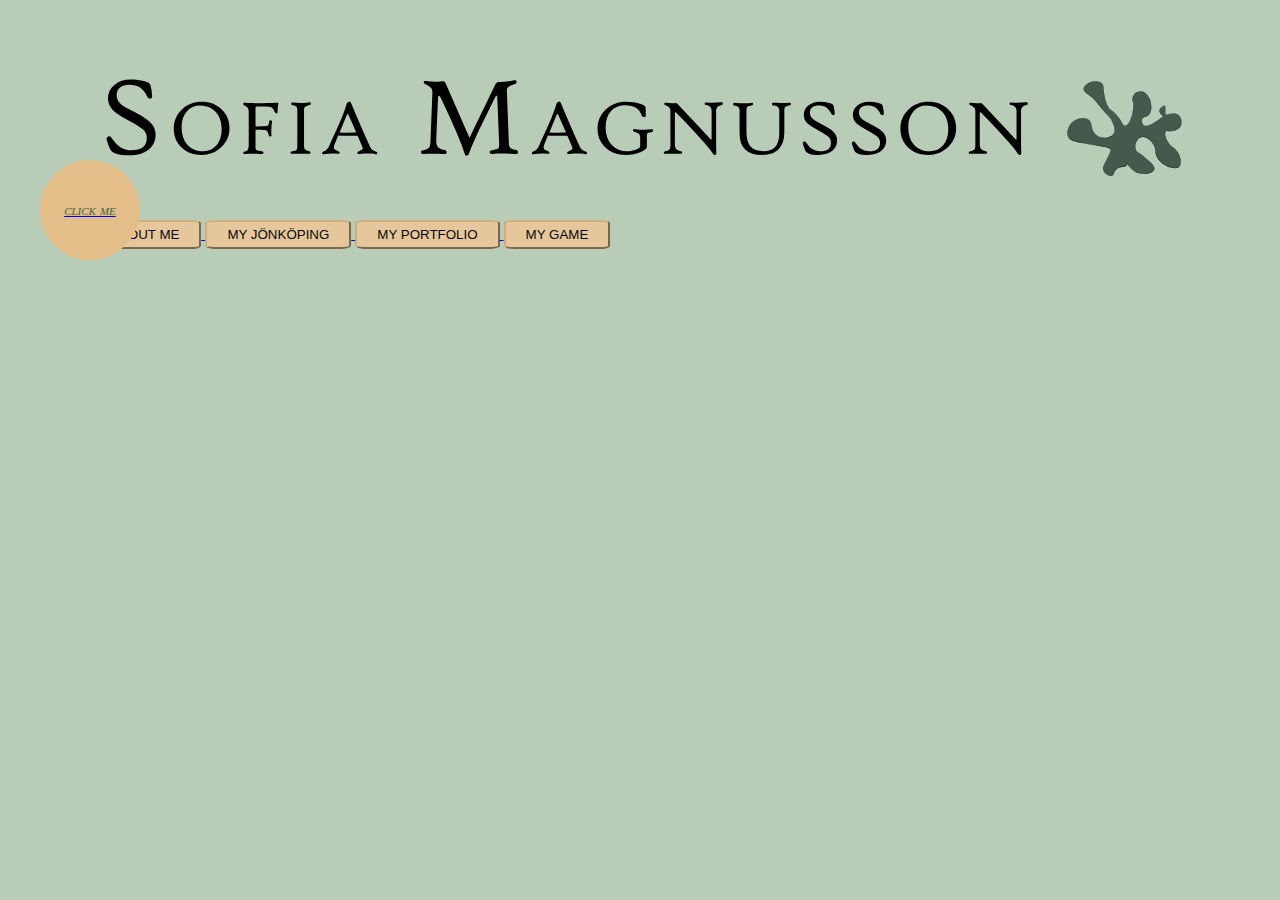
<file: index.html>
<!DOCTYPE html>
<html lang="en">
<head>
    <link href="main.css" rel="stylesheet">
    <meta charset="UTF-8">
    <meta http-equiv="X-UA-Compatible" content="IE=edge">
    <meta name="viewport" content="width=device-width, initial-scale=1.0">
    <title>Sofia Magnusson</title>
</head>
<body>
    <main class="container">
      
        <div class="header">
            <a href="index.html">
                <img src="images/sofia_mag_vector.svg"/>
            </a>
            <div class="menu_container">
                <a href="about_me.html">
                    <button class="button"
                                type="button">
                            ABOUT ME
                        </button>
                </a> 
                <a href="my_jkpg.html">
                    <button class="button"
                            type="button">
                        MY JÖNKÖPING
                    </button>
                </a>
                <a href="portfolio.html">
                    <button class="button"
                            type="button">
                        MY PORTFOLIO
                    </button>
                </a>
                <a href="#">
                    <button class="button"
                            type="button">
                        MY GAME
                    </button>
                </a>
            </div>
        </div>

        <!-- <div class="content"> -->
            <div class="box_front_page">
                <div class="ball">
                    <a href="https://www.youtube.com/watch?v=tAUrtZqi-0w&list=PL63eQSBfmQGb1quZAgTNvXwa7VVXG_J1a&index=15"> 
                        <div class="songtext"> click me </div>
                    </a>
                </div>
                <div class="hitter">
                   
                </div>
            </div>
        </div>
        <!-- <img src="images/fia_gron.svg" width="100%"/></div>
        <div class="footer">
            Contact info: soff_propp@hotmail.com
        </div> -->

    </main>
    
</body>
</html>
</file>
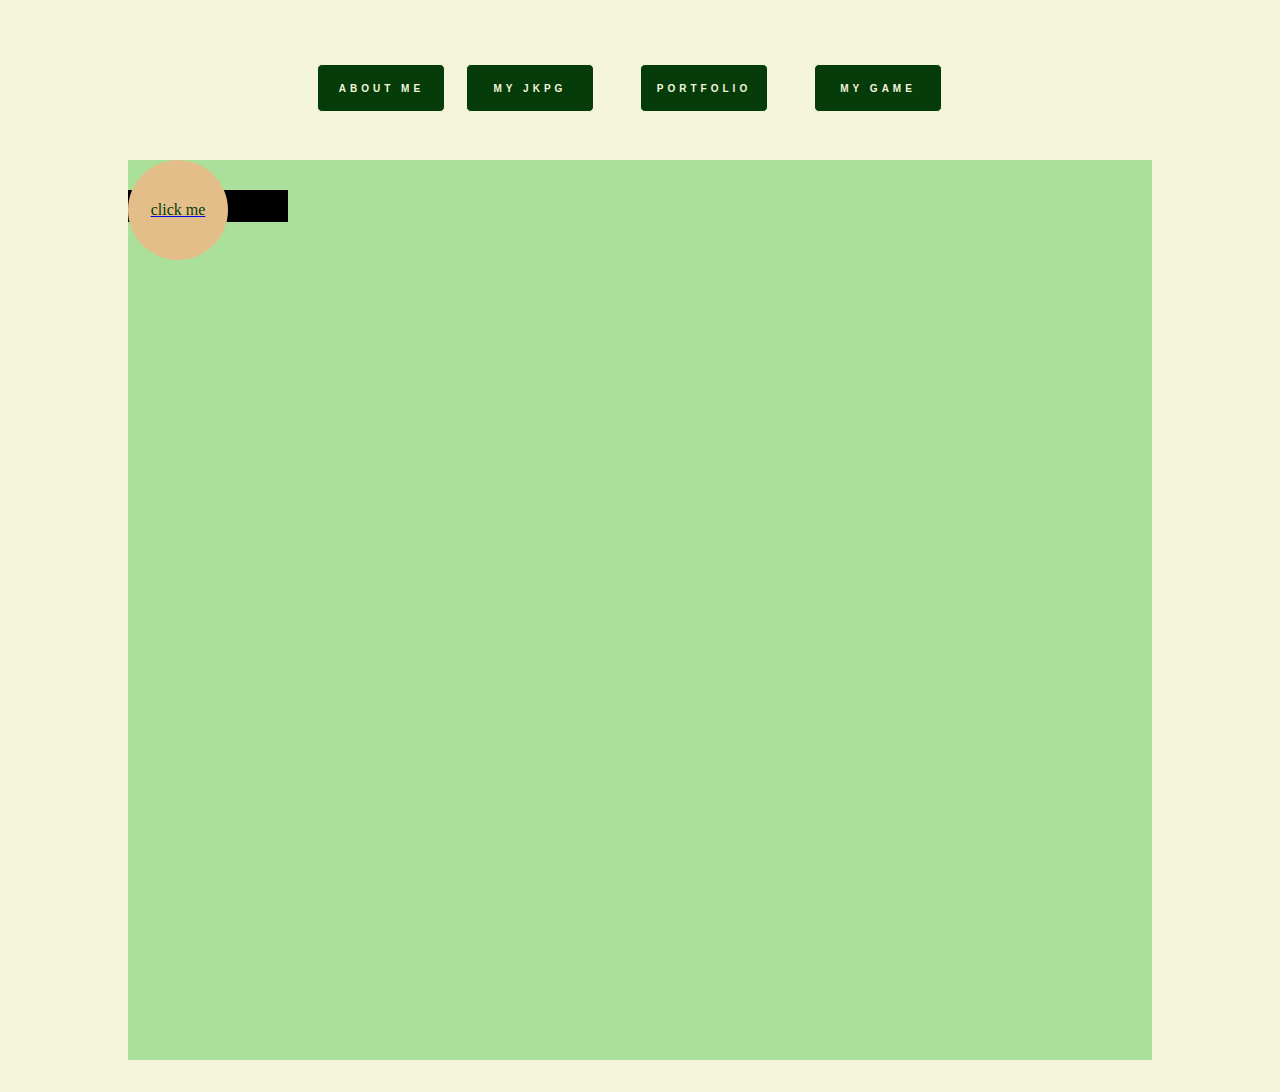
<file: 1.html>
<!DOCTYPE html>
<html lang="en">
<head>
    <link rel="stylesheet" href="1.css">
    <meta charset="UTF-8">
    <meta http-equiv="X-UA-Compatible" content="IE=edge">
    <meta name="viewport" content="width=device-width, initial-scale=1.0">
    <title>Sofia Magnusson</title>
</head>
<body>
    <main class="container">
        <div class="header">
            <div class="header_buttons">
                <a href="2.html"><button class="header_button">ABOUT ME</button></a>
                <button class="header_button">MY JKPG</button>
                <button class="header_button">PORTFOLIO</button>
                <button class="header_button">MY GAME</button>
            </div>
        </div>
        <div class="content_front_page"> 
            <div class="spring_box"></div>
            <div class="ball">
                <a href="https://www.youtube.com/watch?v=tAUrtZqi-0w&list=PL63eQSBfmQGb1quZAgTNvXwa7VVXG_J1a&index=15"> 
                    <div class="songtext"> click me </div>
                </a>
            </div>
        </div>
    </main> 
</body>
</html>
</file>
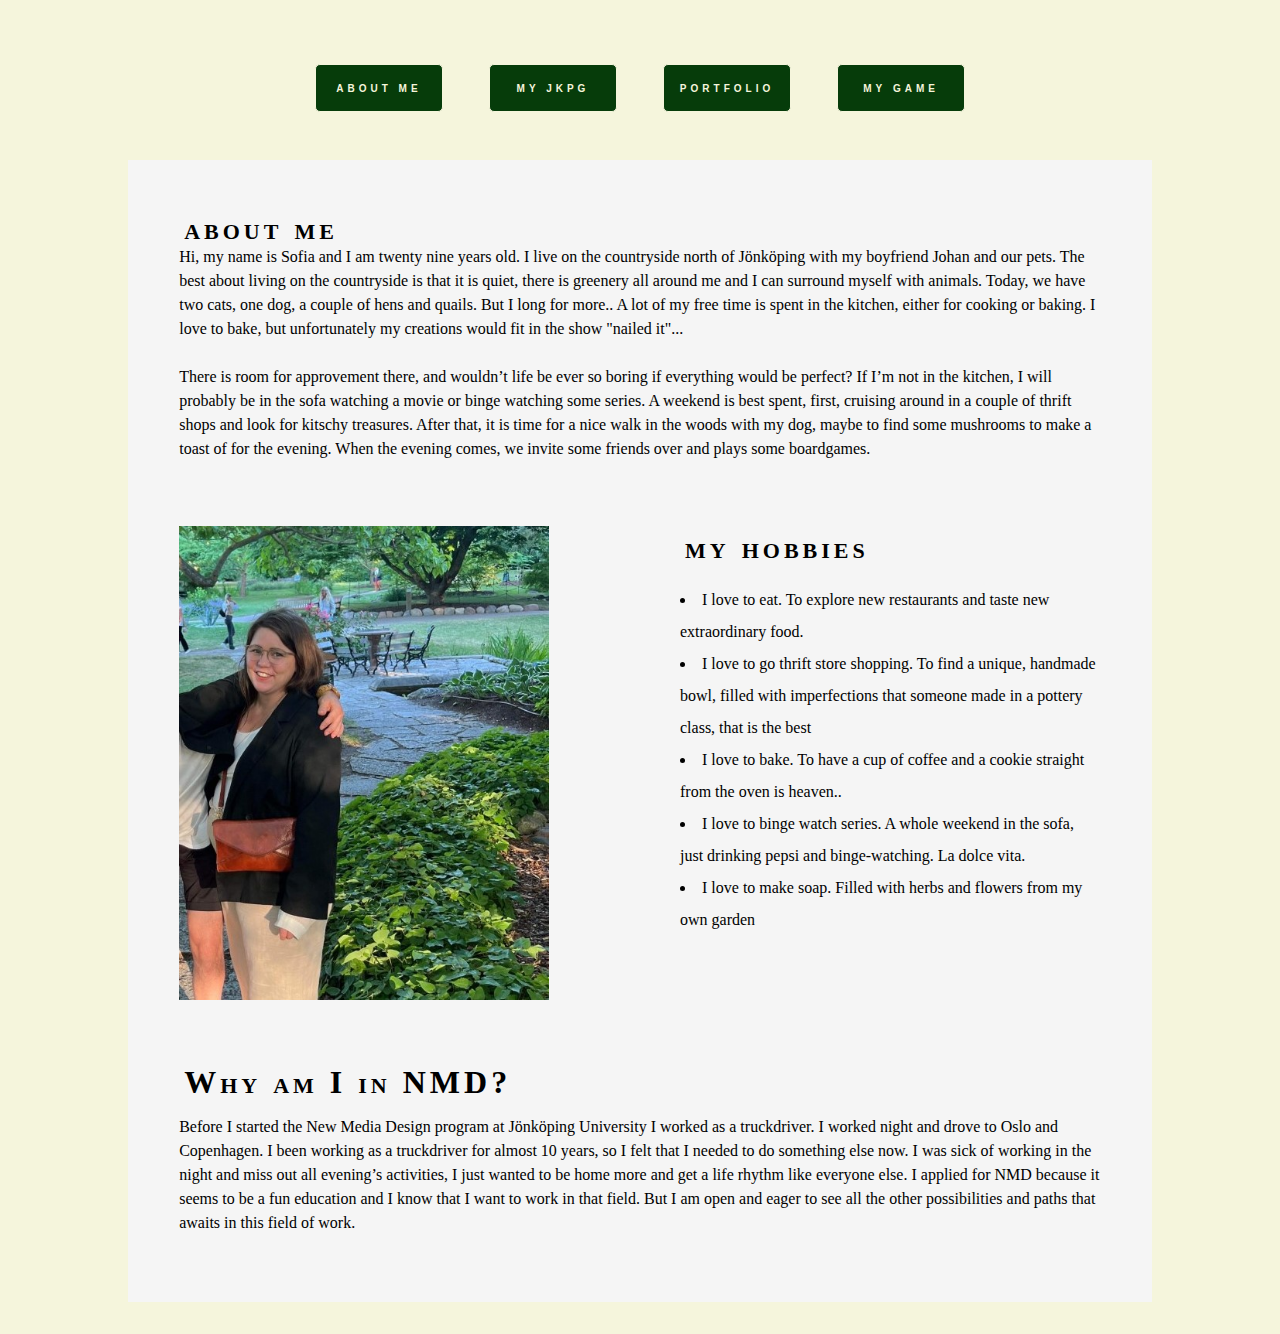
<file: 2.html>
<head>
    <link rel="stylesheet" href="1.css">
    <meta charset="UTF-8">
    <meta http-equiv="X-UA-Compatible" content="IE=edge">
    <meta name="viewport" content="width=device-width, initial-scale=1.0">
    <title>about me</title>
</head>
<body>
    <main class="container">
        <div class="header">
            <div class="header_buttons">
                <button class="header_button">ABOUT ME</button>
                <button class="header_button">MY JKPG</button>
                <button class="header_button">PORTFOLIO</button>
                <button class="header_button">MY GAME</button>
            </div>
        </div>
        <div class="content_about_me"> 
            <div class="block1_about">
                <div class="headlines">about me</div>
                <div class="about_me_text">
                    Hi, my name is Sofia and I am twenty nine years old. I live on the countryside north of Jönköping with my boyfriend Johan and our pets.
                    The best about living on the countryside is that it is quiet, there is greenery all around me and I can surround myself with animals. 
                    Today, we have two cats, one dog, a couple of hens and quails. But I long for more.. A lot of my free time is spent in the kitchen, either for cooking or baking. 
                    I love to bake, but unfortunately my creations would fit in the show "nailed it"... <br><br>
                    There is room for approvement there, and wouldn’t life be ever so boring if everything would be perfect? If I’m not in the kitchen, 
                    I will probably be in the sofa watching a movie or binge watching some series. A weekend is best spent, first, cruising around in a 
                    couple of thrift shops and look for kitschy treasures. After that, it is time for a nice walk in the woods with my dog, maybe to find
                    some mushrooms to make a toast of for the evening. When the evening comes, we invite some friends over and plays some boardgames.
                </div>
            </div>
            <div class="block2_about">
                <img src="images/fiAfIAfia.jpg" alt="picture of Fia in a park" style="max-width: 370px;">
                <div class="hobbies_text">
                    <div class="headlines"> my hobbies</div>
                    <p> 
                        <li>I love to eat. To explore new restaurants and taste new extraordinary food.</li>
                        <li>I love to go thrift store shopping. To find a unique, handmade bowl, filled with imperfections that someone made in a pottery class, that is the best</li>
                        <li>I love to bake. To have a cup of coffee and a cookie straight from the oven is heaven..</li>
                        <li>I love to binge watch series. A whole weekend in the sofa, just drinking pepsi and binge-watching. La dolce vita.</li>
                        <li>I love to make soap. Filled with herbs and flowers from my own garden</li>
                    </p>
                </div>
            </div>
            <div class="block3_about">
                <div class="headlines">Why am I in NMD?</div>
                <p>
                    Before I started the New Media Design program at Jönköping University I worked as a truckdriver. I worked night and drove to Oslo and Copenhagen. I been working as a truckdriver for almost 10 years, so I felt that I needed to do something else now. I was sick of working in the night and miss out all evening’s activities, I just wanted to be home more and get a life rhythm like everyone else. I applied for NMD because it seems to be a fun education and I know that I want to work in that field. 
                    But I am open and eager to see all the other possibilities and paths that awaits in this field of work.
                </p>
            </div>
        </div>
    </main> 
</body>
</html>
</file>
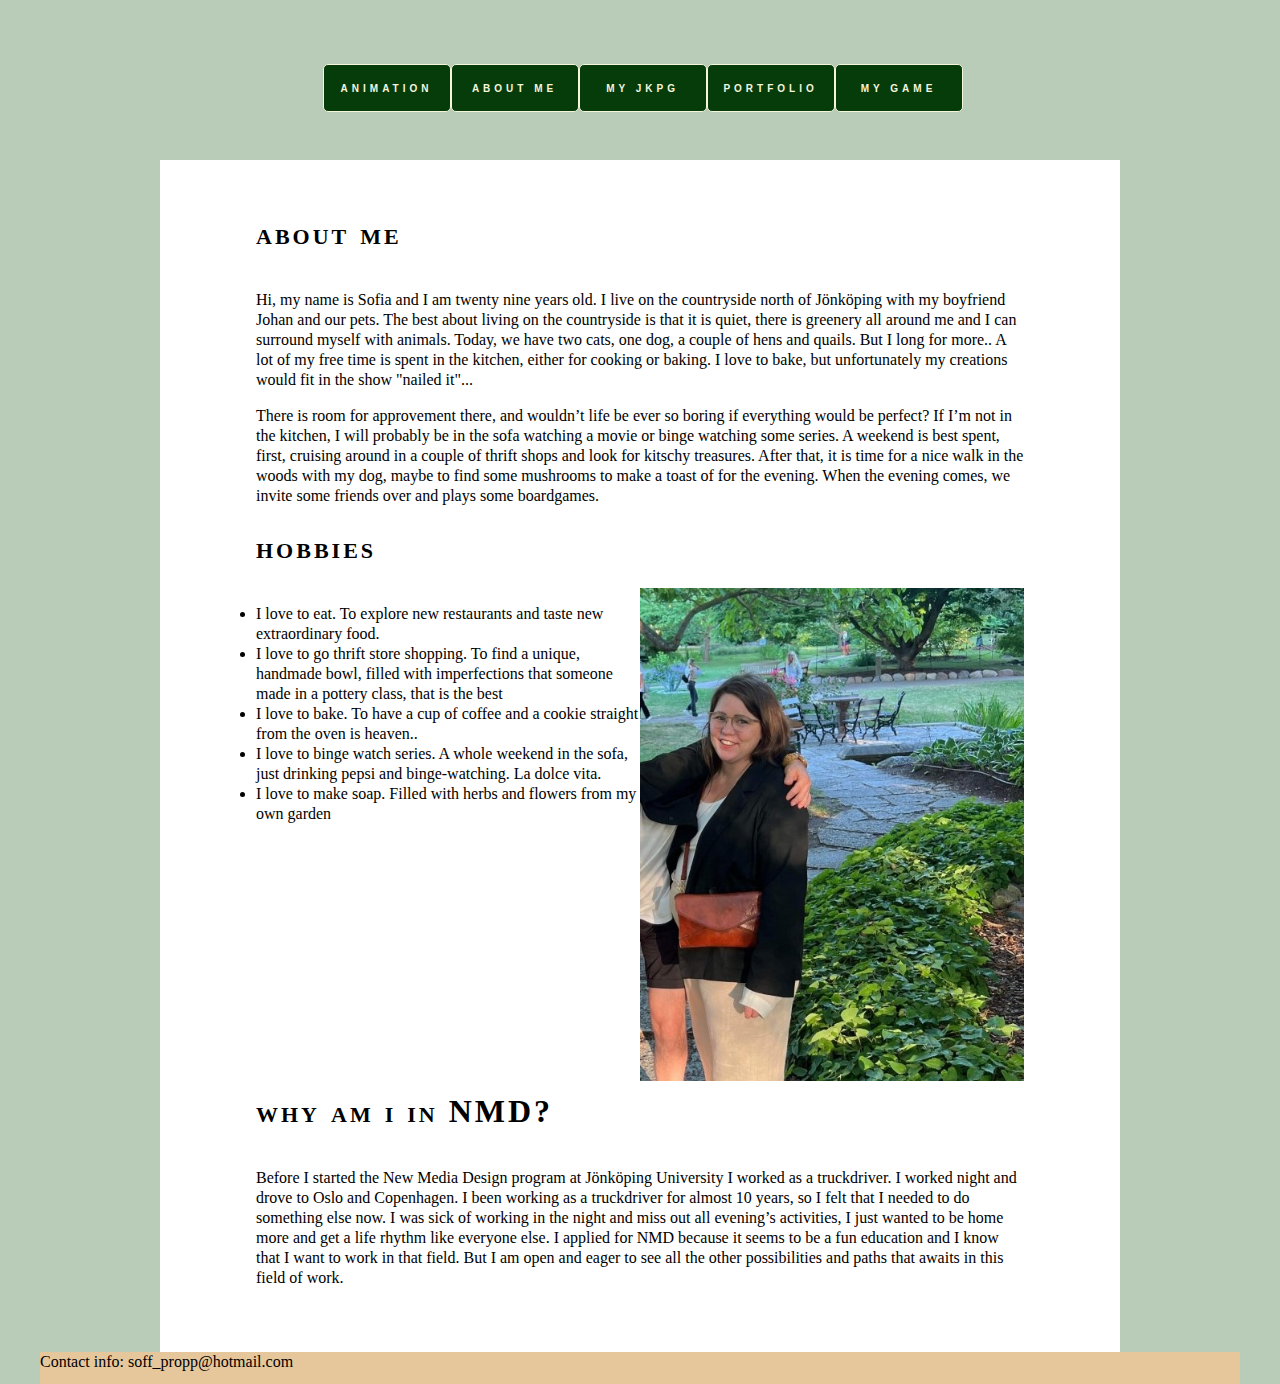
<file: about_me.html>
<!DOCTYPE html>
<html lang="en">
<head>
    <link href="main.css" rel="stylesheet">
    <meta charset="UTF-8">
    <meta http-equiv="X-UA-Compatible" content="IE=edge">
    <meta name="viewport" content="width=device-width, initial-scale=1.0">
    <title>Sofia Magnusson</title>
</head>
<body>
    <main class="container">

        <!-- <div class="header">
            <a href="index.html">
                <img src="images/sofia_mag_vector.svg"/>
            </a>       
            <div class="menu_container">
                <a href="about_me.html">
                    <button class="button"
                                type="button">
                            ABOUT ME
                        </button>
                </a> 
                <a href="my_jkpg.html">
                    <button class="button"
                            type="button">
                        MY JÖNKÖPING
                    </button>
                </a>
                <a href="portfolio.html">
                    <button class="button"
                            type="button">
                        MY PORTFOLIO
                    </button>
                </a>
                <a href="https://ju-nmd2022.github.io/wuid-adventure-game-maso22ru/">
                    <button class="button"
                            type="button">
                        MY GAME
                    </button>
                </a>
            </div>
        </div> -->
        <div class="header">
            <div class="header_buttons">
                <a href="index.html"><button class="header_button">ANIMATION</button></a>
                <a href="about_me.html"><button class="header_button">ABOUT ME</button></a>
                <a href="my_jkpg.html"><button class="header_button">MY JKPG</button></a>
                <a href="portfolio.html"><button class="header_button">PORTFOLIO</button></a>
                <a href="https://ju-nmd2022.github.io/wuid-adventure-game-maso22ru/"><button class="header_button">MY GAME</button></a>
            </div>
        </div>
        <div class="content">
            <div class="content_about_me">
            <div class="headlines">
                about me
            </div>
            <div class="about_me_text">
                <p>
                    Hi, my name is Sofia and I am twenty nine years old. I live on the countryside north of Jönköping   with my boyfriend Johan and our pets. The best about living on the countryside is that it is quiet, there is greenery all around me and I can surround myself with animals. Today, we have two cats, one dog, a couple of hens and quails. But I long for more.. 
                    A lot of my free time is spent in the kitchen, either for cooking or baking.  I love to bake, but unfortunately my creations would fit in the show "nailed it"...
                </p> 
                <p>
                    There is room for approvement there, and wouldn’t life be ever so boring if everything would be perfect? 
                    If I’m not in the kitchen, I will probably be in the sofa watching a movie or binge watching some series. A weekend is best spent, first, cruising around in a couple of thrift shops and look for kitschy treasures. After that, it is time for a nice walk in the woods with my dog, maybe to find some mushrooms to make a toast of for the evening. When the evening comes, we invite some friends over and plays some boardgames.
                </p>
            </div>
        </div>

            <div class="headlines">
                hobbies
            </div>
            <div class="hobbies">
                <div class="hobbies_text">
                    <p> 
                        <li>I love to eat. To explore new restaurants and taste new extraordinary food.</li>
                        <li>I love to go thrift store shopping. To find a unique, handmade bowl, filled with imperfections that someone made in a pottery class, that is the best</li>
                        <li>I love to bake. To have a cup of coffee and a cookie straight from the oven is heaven..</li>
                        <li>I love to binge watch series. A whole weekend in the sofa, just drinking pepsi and binge-watching. La dolce vita.</li>
                        <li>I love to make soap. Filled with herbs and flowers from my own garden</li>
                    </p>
                </div>
                <div class="image_hobbies">
                    <img src="images/fiAfIAfia.jpg" style="width: 100%;"/>
                </div>
            </div>    

            <div class="headlines">
                why am i in NMD?
            </div>
            <p>
                Before I started the New Media Design program at Jönköping University I worked as a truckdriver. I worked night and drove to Oslo and Copenhagen. I been working as a truckdriver for almost 10 years, so I felt that I needed to do something else now. I was sick of working in the night and miss out all evening’s activities, I just wanted to be home more and get a life rhythm like everyone else. I applied for NMD because it seems to be a fun education and I know that I want to work in that field. 
                But I am open and eager to see all the other possibilities and paths that awaits in this field of work.
            </p>
            
            
        </div>
        <div class="footer">
            Contact info: soff_propp@hotmail.com
        </div>

    </main>
</body>
</html>
</file>
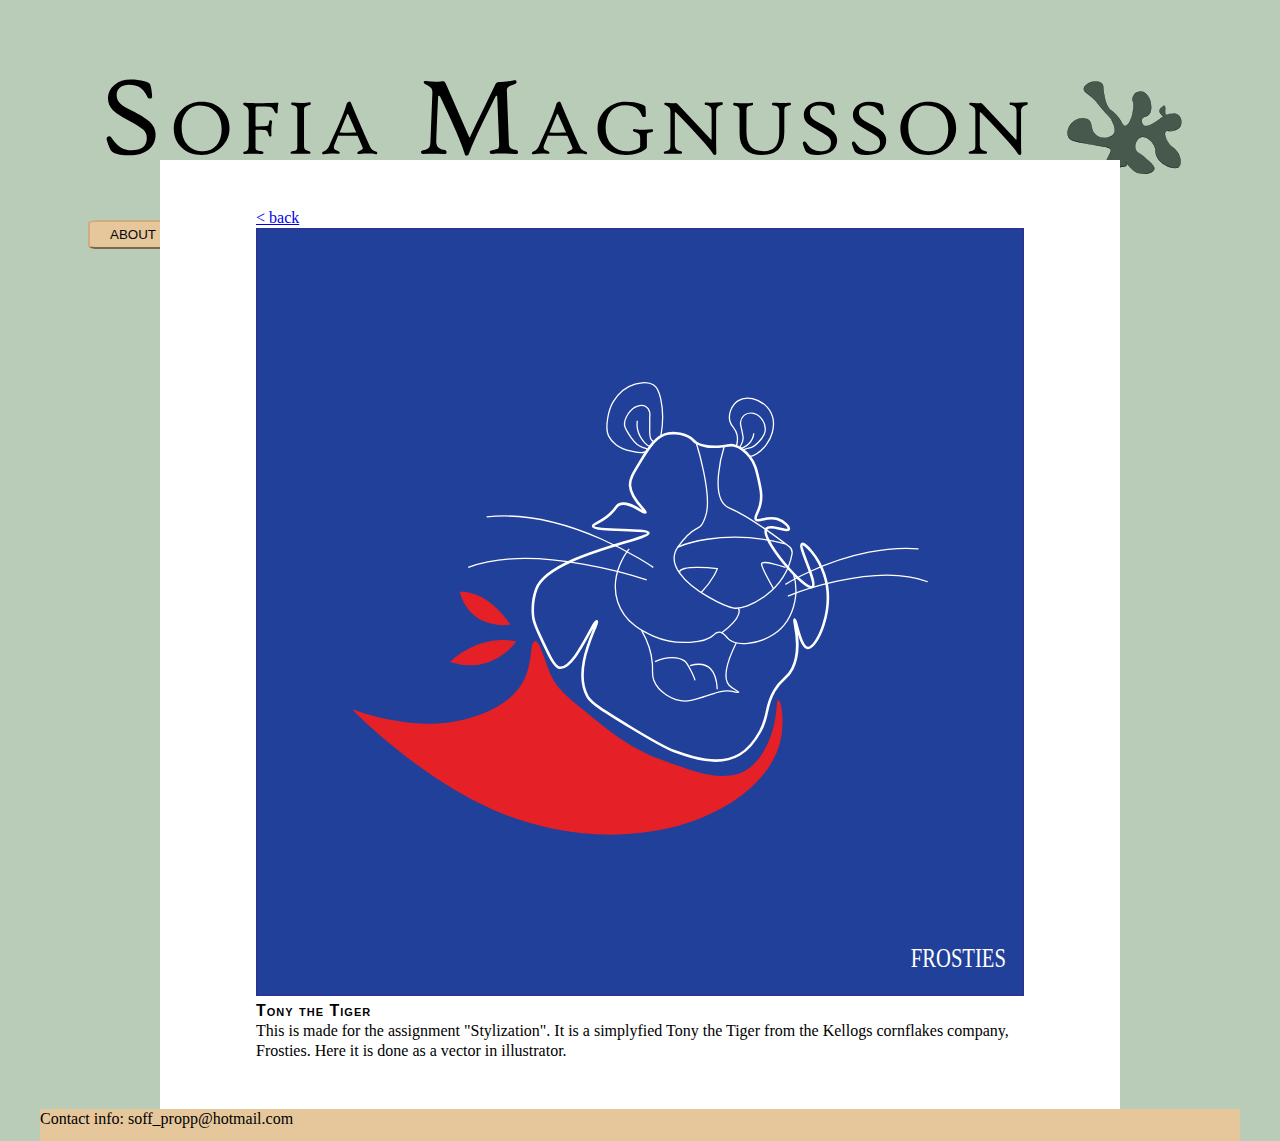
<file: detailed_apple.html>
<!DOCTYPE html>
<html lang="en">
<head>
    <link href="main.css" rel="stylesheet">
    <meta charset="UTF-8">
    <meta http-equiv="X-UA-Compatible" content="IE=edge">
    <meta name="viewport" content="width=device-width, initial-scale=1.0">
    <title>info apple logo</title>
</head>
<body>
    <main class="container">

        <div class="header">       
            
            <a href="index.html">
                <img src="images/sofia_mag_vector.svg"/>
            </a>
            
            <div class="menu_container">
                <a href="about_me.html">
                    <button class="button"
                                type="button">
                            ABOUT ME
                        </button>
                </a> 
                <a href="my_jkpg.html">
                    <button class="button"
                            type="button">
                        MY JÖNKÖPING
                    </button>
                </a>
                <a href="portfolio.html">
                    <button class="button"
                            type="button">
                        MY PORTFOLIO
                    </button>
                </a>
                <a href="#">
                    <button class="button"
                            type="button">
                        MY GAME
                    </button>
                </a>
            </div>
        </div>
        <div class="content">
            <a href="portfolio.html">
                &lt; back
            </a>
            <img src="images/mini_tony.svg" width="100%">
            <div class="headlines_small">
                Tony the Tiger
            </div>
            <div>
                This is made for the assignment "Stylization". It is a simplyfied Tony the Tiger from the Kellogs cornflakes company, Frosties. Here it is done as a vector in illustrator.
            </div>
            
        </div>

        <div class="footer">
            Contact info: soff_propp@hotmail.com
        </div>

    </main>
</body>
</html>
</file>
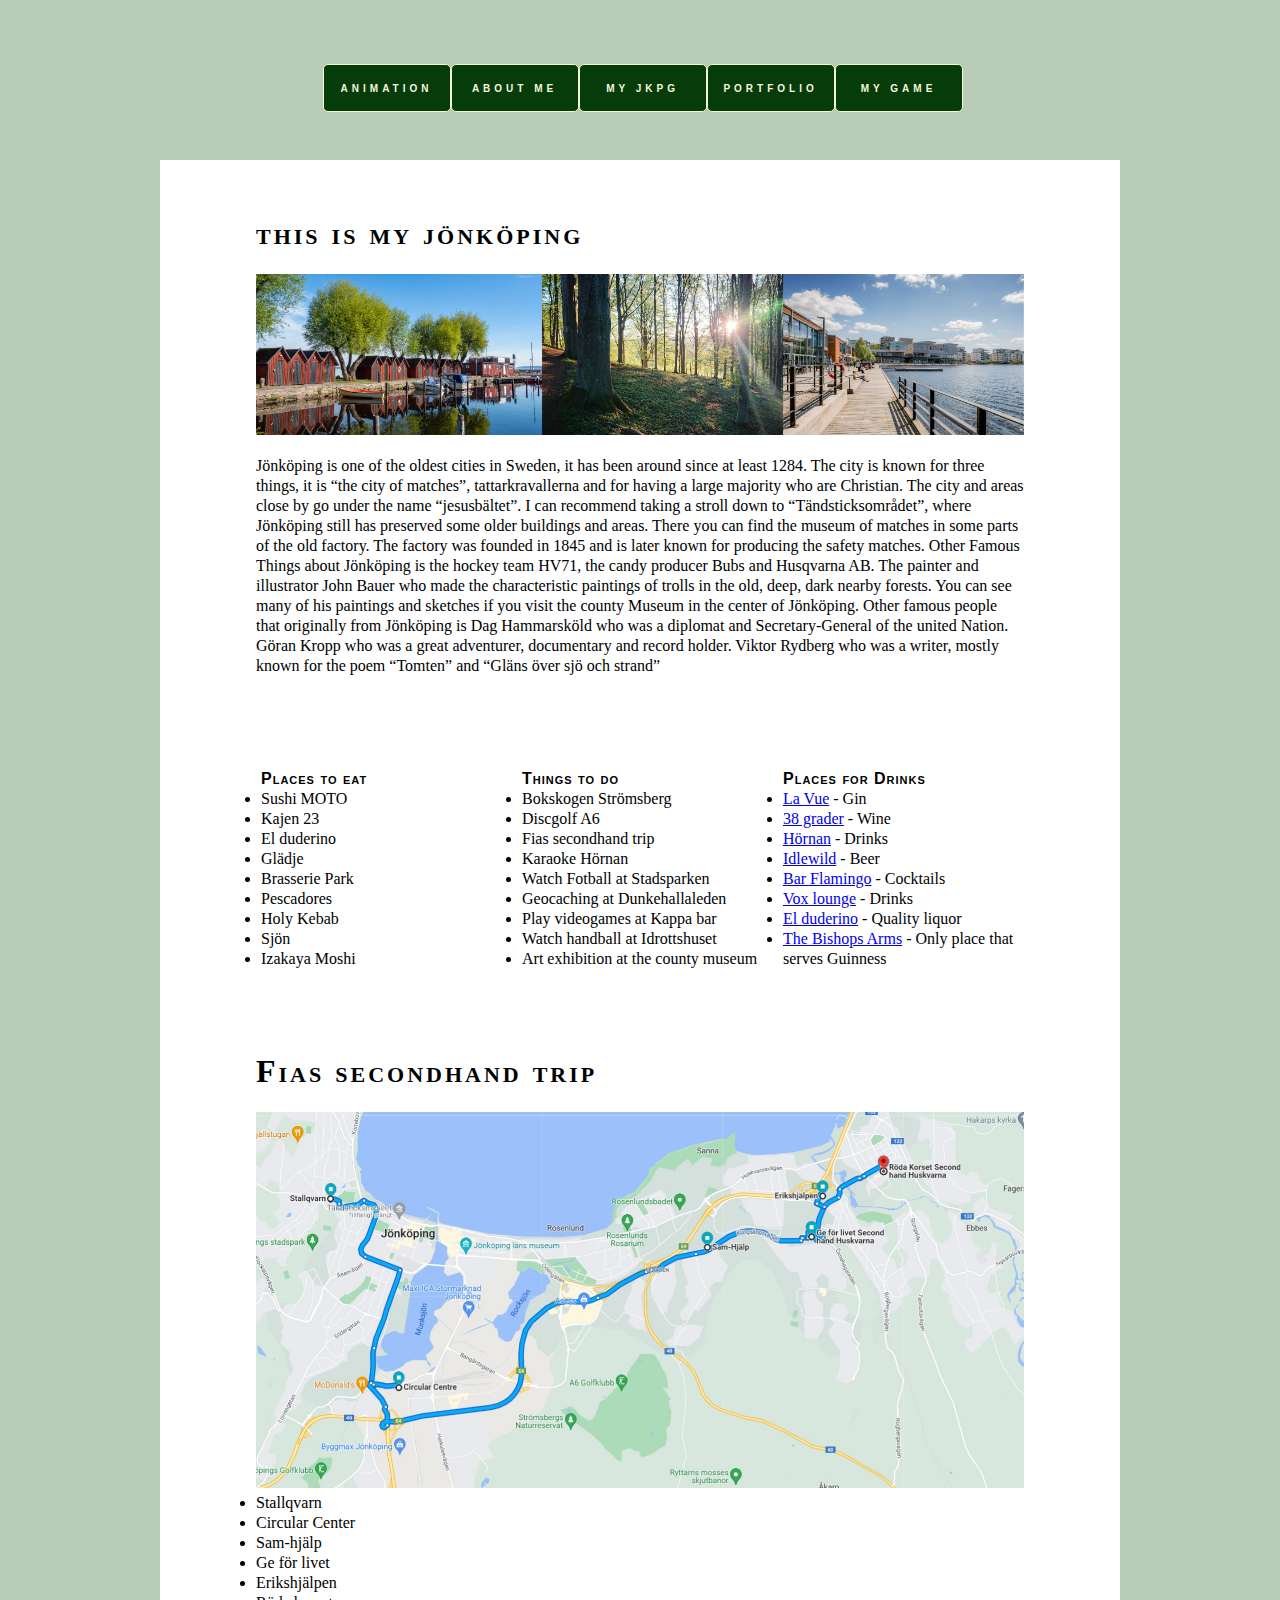
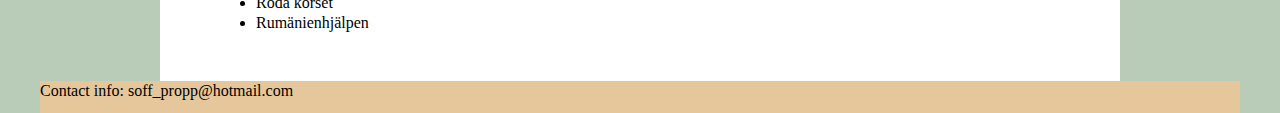
<file: my_jkpg.html>
<!DOCTYPE html>
<html lang="en">
<head>
    <link href="main.css" rel="stylesheet">
    <meta charset="UTF-8">
    <meta http-equiv="X-UA-Compatible" content="IE=edge">
    <meta name="viewport" content="width=device-width, initial-scale=1.0">
    <title>My Jönköping</title>
</head>
<body>
    <main class="container">
        <!-- <div class="header">
            <a href="index.html">
                <img src="images/sofia_mag_vector.svg" style="width: 100%;"/>
            </a>
            <div class="menu_container">
                <a href="about_me.html">
                    <button class="button"
                                type="button">
                            ABOUT ME
                        </button>
                </a> 
                <a href="my_jkpg.html">
                    <button class="button"
                            type="button">
                        MY JÖNKÖPING
                    </button>
                </a>
                <a href="portfolio.html">
                    <button class="button"
                            type="button">
                        MY PORTFOLIO
                    </button>
                </a>
                <a href="https://ju-nmd2022.github.io/wuid-adventure-game-maso22ru/">
                    <button class="button"
                            type="button">
                        MY GAME
                    </button>
                </a>
            </div>  
        </div> -->
        <div class="header">
            <div class="header_buttons">
                <a href="index.html"><button class="header_button">ANIMATION</button></a>
                <a href="about_me.html"><button class="header_button">ABOUT ME</button></a>
                <a href="my_jkpg.html"><button class="header_button">MY JKPG</button></a>
                <a href="portfolio.html"><button class="header_button">PORTFOLIO</button></a>
                <a href="https://ju-nmd2022.github.io/wuid-adventure-game-maso22ru/"><button class="header_button">MY GAME</button></a>
            </div>
        </div>

        <div class="content">
            <div class="headlines">
                this is my jönköping
            </div>
            <img src="images/jkpg_imgs.jpg" style="width: 100%";/>

            <div class="about_jonk">
                <p>
                    Jönköping is one of the oldest cities in Sweden, it has been around since at least 1284.
                    The city is known for three things, it is “the city of matches”, tattarkravallerna and for having a large majority who are Christian. The city and areas close by go under the name “jesusbältet”. 
                    I can recommend taking a stroll down to “Tändsticksområdet”, where Jönköping still has preserved some older buildings and areas. There you can find the museum of matches in some parts of the old factory. The factory was founded in 1845 and is later known for producing the safety matches.
                    Other Famous Things about Jönköping is the hockey team HV71, the candy producer Bubs and Husqvarna AB. The painter and illustrator John Bauer who made the characteristic paintings of trolls in the old, deep, dark nearby forests.  You can see many of his paintings and sketches if you visit the county Museum in the center of Jönköping. 
                    Other famous people that originally from Jönköping is Dag Hammarsköld who was a diplomat and Secretary-General of the united Nation. Göran Kropp who was a great adventurer, documentary and record holder. Viktor Rydberg who was a writer, mostly known for the poem “Tomten” and “Gläns över sjö och strand”
                </p>
            </div>

            <div class="favorites">  
                <div>  
                <div class="headlines_small">Places to eat</div>
                    <li>Sushi MOTO</li>
                    <li>Kajen 23</li>
                    <li>El duderino</li>
                    <li>Glädje</li>
                    <li>Brasserie Park</li>
                    <li>Pescadores</li>
                    <li>Holy Kebab</li>
                    <li>Sjön</li>
                    <li>Izakaya Moshi</li>
                </div>
                <div>
                    <div class="headlines_small">Things to do</div>
                    <li>Bokskogen Strömsberg</li>
                    <li>Discgolf A6</li>
                    <li>Fias secondhand trip</li>
                    <li>Karaoke Hörnan</li>
                    <li>Watch Fotball at Stadsparken</li>
                    <li>Geocaching at Dunkehallaleden</li>
                    <li>Play videogames at Kappa bar</li>
                    <li>Watch handball at Idrottshuset</li>
                    <li>Art exhibition at the county museum</li>
                </div>
                <div>
                <div class="headlines_small">Places for Drinks</div>
                    <li><a href="https://restauranglavue.se/">La Vue</a> - Gin</li>
                    <li><a href="https://38grader.se/index.html">38 grader</a> - Wine</li>
                    <li><a href="https://www.hornanjkpg.se/">Hörnan</a> - Drinks</li>
                    <li><a href="https://www.idlewildbrewingco.com/">Idlewild</a> - Beer</li>
                    <li><a href="http://www.barflamingo.se/">Bar Flamingo</a> - Cocktails</li>
                    <li><a href="https://voxhotel.se/bar-lounge/">Vox lounge</a> - Drinks</li>
                    <li><a href="https://www.elduderino.se/">El duderino</a> - Quality liquor</li>
                    <li><a href="https://www.bishopsarms.com/vara-pubar/jonkoping/">The Bishops Arms</a> - Only place that serves Guinness</li>
                </div>
                    
            
            </div>

            <div class="headlines">
            Fias secondhand trip
            </div>
            <div class="secondhand_trip">
                <img src="images/kartaa.jpg" style="width: 100%;">
                <div> 
                    <li>Stallqvarn</li>
                    <li>Circular Center</li>
                    <li>Sam-hjälp</li>
                    <li>Ge för livet</li>
                    <li>Erikshjälpen</li>
                    <li>Röda korset</li>
                    <li>Rumänienhjälpen</li>
                </div>
            </div>
        </div>

        <div class="footer">
            Contact info: soff_propp@hotmail.com
        </div>
    </main>   
</body>
</html>
</file>
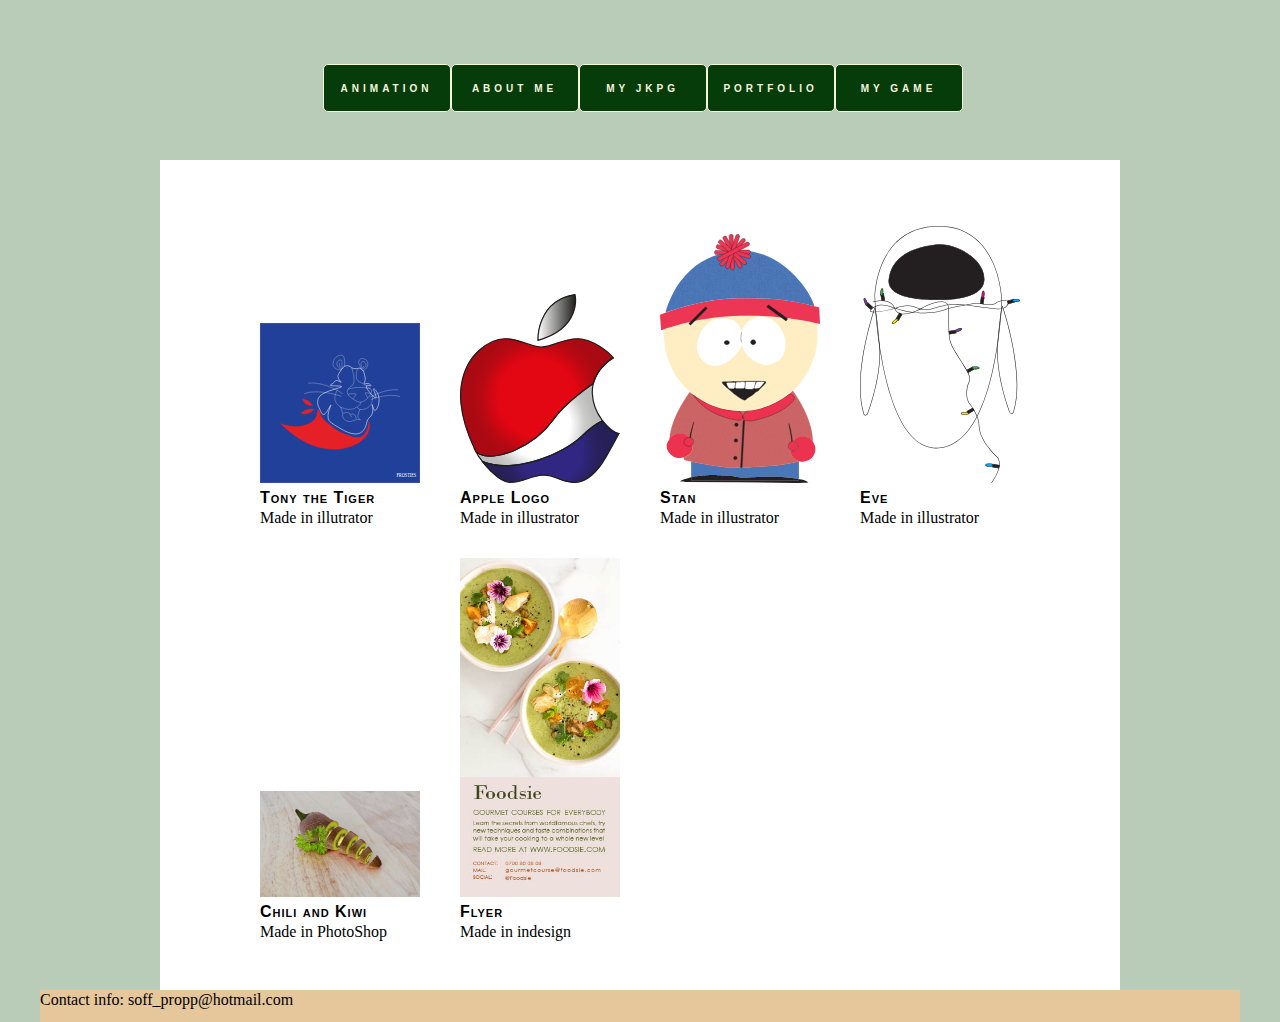
<file: portfolio.html>
<!DOCTYPE html>
<html lang="en">
<head>
    <link href="main.css" rel="stylesheet">
    <meta charset="UTF-8">
    <meta http-equiv="X-UA-Compatible" content="IE=edge">
    <meta name="viewport" content="width=device-width, initial-scale=1.0">
    <title>My portfolio</title>
</head>
<body>
    <main class="container">

        <!-- <div class="header">       
            <a href="index.html">
                <img src="images/sofia_mag_vector.svg" width="100%"/>
            </a>
            <div class="menu_container">
                <a href="about_me.html">
                    <button class="button"
                            type="button">
                            ABOUT ME
                        </button>
                </a> 
                <a href="my_jkpg.html">
                    <button class="button"
                            type="button">
                        MY JÖNKÖPING
                    </button>
                </a>
                <a href="portfolio.html">
                    <button class="button"
                            type="button">
                        MY PORTFOLIO
                    </button>
                </a>
                <a href="https://ju-nmd2022.github.io/wuid-adventure-game-maso22ru/">
                    <button class="button"
                            type="button">
                        MY GAME
                    </button>
                </a>
            </div>
        </div> -->
        <div class="header">
            <div class="header_buttons">
                <a href="index.html"><button class="header_button">ANIMATION</button></a>
                <a href="about_me.html"><button class="header_button">ABOUT ME</button></a>
                <a href="my_jkpg.html"><button class="header_button">MY JKPG</button></a>
                <a href="portfolio.html"><button class="header_button">PORTFOLIO</button></a>
                <a href="https://ju-nmd2022.github.io/wuid-adventure-game-maso22ru/"><button class="header_button">MY GAME</button></a>
            </div>
        </div>

        <div class="content">
            <div class="content_portfolio">

                <div class="image_1">
                    <a href="detailed_apple.html">
                        <img src="images/mini_tony.svg" width="100%">
                    </a>
                    <div class="headlines_small">
                        Tony the Tiger
                    </div>
                    Made in illutrator
                </div>
                <div class="image_2">
                    <img src="images/appel_pepsi.svg" width="100%"/>
                    <div class="headlines_small">
                        Apple Logo
                    </div>
                    Made in illustrator
                </div>
                <div class="image_3">
                    <img src="images/stan.svg" width="100%">
                    <div class="headlines_small">
                        Stan
                    </div>
                    Made in illustrator
                </div>
                <div class="image_4">
                    <img src="images/eva.svg" width="100%">
                    <div class="headlines_small">
                        Eve
                    </div>
                    Made in illustrator
                </div>
                <div class="image_5">
                    <img src="images/chili_kiwi.jpg" width="100%">
                    <div class="headlines_small">
                        Chili and Kiwi
                    </div>
                    Made in PhotoShop
                </div>
                <div class="image_6">
                    <img src="images/foodsie.jpg" width="100%">
                    <div class="headlines_small">
                        Flyer
                    </div>
                    Made in indesign
                </div>
            </div>
        </div>

        <div class="footer">
            Contact info: soff_propp@hotmail.com
        </div>

    </div>
    
</body>
</html>
</file>
<file: main.css>
html, body {
    margin: 0px;
    line-height: 20px;
}

main {
    max-width: 1200px;
    margin: auto; 
}
.container {
    display: grid;
    grid-template-columns: 1fr 8fr 1fr;
    grid-template-rows: 10rem 1fr 2rem;
    grid-template-areas:
        "header header header"
        ". content ."
        "footer footer footer";
    min-height: 100vh;
    margin: auto;
}


.header {
    display: grid;
    grid-area: header;
    margin: 4%;
}

.header_buttons {
    display: flex;
    justify-content: center;
    padding: 1rem;
}

.header_button {
    border: solid;
    border-width: 1px;
    border-radius: 5px;
    width: 8rem;
    height: 3rem;
    margin-left: 2%;
    margin-right: 2%;
    background-color: rgb(6, 60, 10);
    color: beige;
    font-family: Arial, Helvetica, sans-serif;
    font-weight: bold;
    font-size: 10px;
    letter-spacing: 4px;
}


.content_front_page {
    grid-area: content;
    min-height: 100vh;
    background-color: rgb(255, 255, 255);
    
}


.spring_box {
margin-top: 30px;
 width: 10rem;
 height:2rem;
 background-color: black;
 animation-name: springAni;
 animation-duration: 10s;
 animation-timing-function;
 animation-timing-function: linear;
 animation-fill-mode:none;
 animation-iteration-count: infinite;
 position: absolute;

}

@keyframes springAni{
    0% {width: 10rem; height: 2rem;}
    17% {width: 1rem; height: 4rem;}
    19% { width: 12rem; height: 1.5rem;}
    20% {width: 10rem; height: 2rem;}
}

.ball {
    width: 100px;
    height: 100px;
    background-color:  rgb(227, 190, 137);
    border-radius: 50%;
    display: flex;
    justify-content: center;
    align-items: center;
    animation-name: ballAni;
    animation-duration: 10s;
    animation-timing-function: linear;
    animation-fill-mode:none;
    animation-iteration-count: infinite;
    position:relative;
}

   @keyframes ballAni {
    0% {left:10rem; top: 0%;}
    17% {left: 1rem; top: 0%; background-color: rgb(6, 60, 10);}
    20% { left: 10rem; top: 0%;}
    22% {left: 80%; top: 0%; background-color: rgb(242, 227, 19);}
    24% { left: 20%; top: 86%;}
    28% {left: 50%;  top: 0%; background-color: rgb(255, 162, 0);}
    33% {left: 80%; top: 86%}
    40% {left: 80%; top: 0%; background-color: rgb(238, 255, 0);}
    49% {left: 88%; top: 86%;}
    60% {left: 60%; top: 0%; background-color: rgb(255, 179, 0);}
    75% {left: 10%; top: 86%;}
    95% {left:10rem; top: 0%; background-color: rgb(227, 190, 137);}
    100% {left:10rem; top: 0%;}
  }

/* .container {
    display: grid;
    grid-template-columns: 1fr 5fr 1fr;
    grid-template-rows: 11rem 1fr 2rem;
    grid-template-areas:
        "header header header"
        ". content ."
        "footer footer footer";
    min-height: 100vh;
} */

/* .header{
    background-color: rgb(184, 204, 184);
    grid-area: header;
    max-width: 900px;
    margin: 0 auto;
    width: 100%;
} */

.content {
    background-color: rgb(255, 255, 255);
    grid-area: content;
    align-items: center;
    justify-content: center;
    padding-left: 10%;
    padding-right: 10%;
    padding-top: 5%;
    padding-bottom: 5%;
}

.footer{
    background-color: rgb(230, 199, 156);
    grid-area: footer;
}

.headlines {
    color: black;
    font-size: 2rem;
    font-weight: bold;
    font-variant: small-caps;
    letter-spacing: 3px;
    padding-bottom: 4%;
    padding-top: 2%;
}

.headlines_small {
    font-weight: bold;
    letter-spacing: 1px;
    font-variant: small-caps;
    font-family:'Gill Sans', 'Gill Sans MT', Calibri, 'Trebuchet MS', sans-serif;
}

.button {
    margin-top: 5px;
    color: rgb(7, 7, 7);
    background-color: rgb(230, 199, 156);
    border-radius: 10%;
    border-color: rgb(207, 172, 123);
    padding: 5px;
    padding-left: 20px;
    padding-right: 20px;
    
}

/* .menu_container {
    /* display: grid;
    grid-template-columns: repeat(4, 1fr);
    align-self:stretch;
    justify-content: space-between; */
    /* display: flex;
    justify-content: space-between;
} */ 

.content_portfolio{
    display: grid;
    grid-template-columns: repeat(auto-fit, 10rem);
    grid-template-rows: repeat(auto-fit, 20rem);
    row-gap: 30px;
    column-gap: 40px;
    justify-content: center;
    align-items: end;
    
}

.hobbies { 
    columns: 2;
    display: grid;
    grid-template-columns: repeat(2, 1fr);
}

@media screen and (max-width: 850px){
    .hobbies {
        grid-template-columns: repeat(1, 1fr);
    }
}

.image_hobbies {
    align-content: right;
}

.favorites {
    text-align: left;
    column-gap: 25px;
    row-gap: 25px;
    display: grid;
    grid-template-columns: repeat(3, 1fr);
    padding: 5px;
    padding-top: 10%;
    padding-bottom: 10%;
}

@media screen and (max-width: 850px){
    .favorites {
        grid-template-columns: repeat(1, 1fr);
    }
}

@media screen and (min-width:1240px) {
    body {
    background-color: rgb(184, 204, 184);
}
}

@media screen and (max-width: 700px){
    .headlines {
        font-weight: bold;
    letter-spacing: 1px;
    font-variant: small-caps;
    font-family:'Gill Sans', 'Gill Sans MT', Calibri, 'Trebuchet MS', sans-serif;
    font-size: 1rem;
    }
}



.songtext {
    font-size: 1rem;
    color:  rgb(63, 102, 63);
    text-align: center;
    font-style:oblique;
    font-family: fantasy;
    font-variant: small-caps;
    text-align: center;
}

/* .box_front_page{
    grid-area: content;
    background-color: rgb(255, 255, 255);
 } */

/* .ball {
    width: 100px;
    height: 100px;
    background-color:  rgb(227, 190, 137);
    border-radius: 50%;
    display: flex;
    justify-content: center;
    align-items: center;
    animation-name: ballAni;
    animation-duration: 10s;
    animation-timing-function: linear;
    animation-fill-mode:none;
    animation-iteration-count: infinite;
    position:relative;
}

@keyframes ballAni {
    0% {left:0%; top: 0%;}
    10% {background-color:  rgb(227, 190, 137)}
    12% {left: 10%; background-color: chartreuse;}
    14% {background-color: rgb(227, 190, 137);}
    25% { left: 0%; top: 86%;}
    35% {background-color: rgb(227, 190, 137);}
    37% {top: 76%; background-color: chartreuse;}
    39% {background-color: rgb(227, 190, 137);}
    50% { left: 88%; top: 86%;}
    60% {background-color: rgb(227, 190, 137);}
    62% {left: 78%; background-color: chartreuse;}
    64% {background-color: rgb(227, 190, 137);}
    75% {left: 88%; top: 0%;}
    85% {background-color: rgb(227, 190, 137);}
    87% {top: 10%; background-color: chartreuse;}
    89% {background-color: rgb(227, 190, 137);}
    100% {left: 0%; top: 0%;}
  }



  .hitter{
    color: blanchedalmond;
    width: 56.5%;
    height: 40%;
    background-color: black;
    top: 60%;
    display: flex;
    justify-content: center;
    align-items: center;
    margin: auto;
    animation-name: hitterAni;
    animation-duration: 10s;
    animation-timing-function: linear;
    animation-fill-mode:none;
    animation-iteration-count: infinite;
    position:absolute;
   }

  @keyframes hitterAni {
    0% {background-color: black;}
    11% {background-color: black;}
    12% { background-color: chartreuse;}
    13% {background-color:  black;}
    36% {background-color: black;}
    37% {background-color: chartreuse;}
    38% {background-color: black;}
    61% {background-color: black;}
    62% {background-color: chartreuse;}
    63% {background-color: black;}
    86% {background-color: black;}
    87% {background-color: chartreuse;}
    88% {background-color: black;}
    100% {background-color: black;}
  }


  @media screen and (max-width: 1100px){
    .hitter {
        margin-left: 23%;
        width: 55%;
    }
}
@media screen and (max-width: 950px){
    .hitter {
        margin-left: 25%;
        width: 53%;
    }
}
@media screen and (max-width: 750px){
    .hitter {
        margin-left: 30%;
        width: 47%;
    }
}
@media screen and (max-width: 550px){
    .hitter {
        margin-left: 37%;
        width: 40%;
    }
}

@media screen and (max-width: 420px){
    .hitter {
        width: 33%;
        margin-left: 44%;
    }
}
@media screen and (max-width: 380px){
    .hitter {
        width: 20%;
        margin-left: 50%;
    }
    .button {
        margin-top: 5px;
        color: black;
        background-color: rgb(230, 199, 156);
        border-radius: 10%;
        border-color: rgb(207, 172, 123);
        padding: 1px;
        padding-left: 5px;
        padding-right: 5px;
    }
} */
</file>
<file: 1.css>
body {
    margin: 0px;
    background-color: beige;
    
}

.container {
    display: grid;
    grid-template-columns: 1fr 8fr 1fr;
    grid-template-rows: 10rem 1fr 2rem;
    grid-template-areas:
        "header header header"
        ". content ."
        "footer footer footer";
    min-height: 100vh;
    margin: auto;
    max-width: 1600px;
}


.header {
    display: grid;
    grid-area: header;
    margin: 5%;
}

.header_buttons {
    display: flex;
    justify-content: center;
}
.header_button {
    border: solid;
    border-width: 1px;
    border-radius: 5px;
    width: 8rem;
    height: 3rem;
    margin-left: 2%;
    margin-right: 2%;
    background-color: rgb(6, 60, 10);
    color: beige;
    font-family: Arial, Helvetica, sans-serif;
    font-weight: bold;
    font-size: 10px;
    letter-spacing: 4px;
}


.content_front_page {
    grid-area: content;
    min-height: 100vh;
    background-color: rgb(170, 224, 154);

}


.spring_box {
margin-top: 30px;
 width: 10rem;
 height:2rem;
 background-color: black;
 animation-name: springAni;
 animation-duration: 10s;
 animation-timing-function;
 animation-timing-function: linear;
 animation-fill-mode:none;
 animation-iteration-count: infinite;
 position: absolute;

}

@keyframes springAni{
    0% {width: 10rem; height: 2rem;}
    17% {width: 1rem; height: 4rem;}
    19% { width: 12rem; height: 1.5rem;}
    20% {width: 10rem; height: 2rem;}
}

.ball {
    width: 100px;
    height: 100px;
    background-color:  rgb(227, 190, 137);
    border-radius: 50%;
    display: flex;
    justify-content: center;
    align-items: center;
    animation-name: ballAni;
    animation-duration: 10s;
    animation-timing-function: linear;
    animation-fill-mode:none;
    animation-iteration-count: infinite;
    position:relative;
}

   @keyframes ballAni {
    0% {left:10rem; top: 0%;}
    17% {left: 1rem; top: 0%; background-color: rgb(6, 60, 10);}
    20% { left: 10rem; top: 0%;}
    22% {left: 80%; top: 0%; background-color: rgb(242, 227, 19);}
    24% { left: 20%; top: 86%;}
    28% {left: 50%;  top: 0%; background-color: rgb(255, 162, 0);}
    33% {left: 80%; top: 86%}
    40% {left: 80%; top: 0%; background-color: rgb(238, 255, 0);}
    49% {left: 88%; top: 86%;}
    60% {left: 60%; top: 0%; background-color: rgb(255, 179, 0);}
    75% {left: 10%; top: 86%;}
    95% {left:10rem; top: 0%; background-color: rgb(227, 190, 137);}
    100% {left:10rem; top: 0%;}
  }

  .songtext {
    color: rgb(6, 60, 10);
  }




  /* ----------------------index page--------------------------- */



  .content_about_me {
    display: grid;
    grid-area: content;
    background-color: rgb(245, 245, 245);
    padding: 5%;
    line-height: 1.5rem;
  }

  .block2_about {
    display: grid;
    grid-template-columns: 1fr 1fr;
    column-gap: 5rem;
    justify-content: center;
    line-height: 2rem;
    font-size: 1rem;
    padding-top: 7%;
    padding-bottom: 7%;
  }

  .headlines {
    font-size: 2rem;
    letter-spacing: 4px;
    padding: 5px;
    font-weight: bold;
    font-variant: small-caps;
  }
</file>
